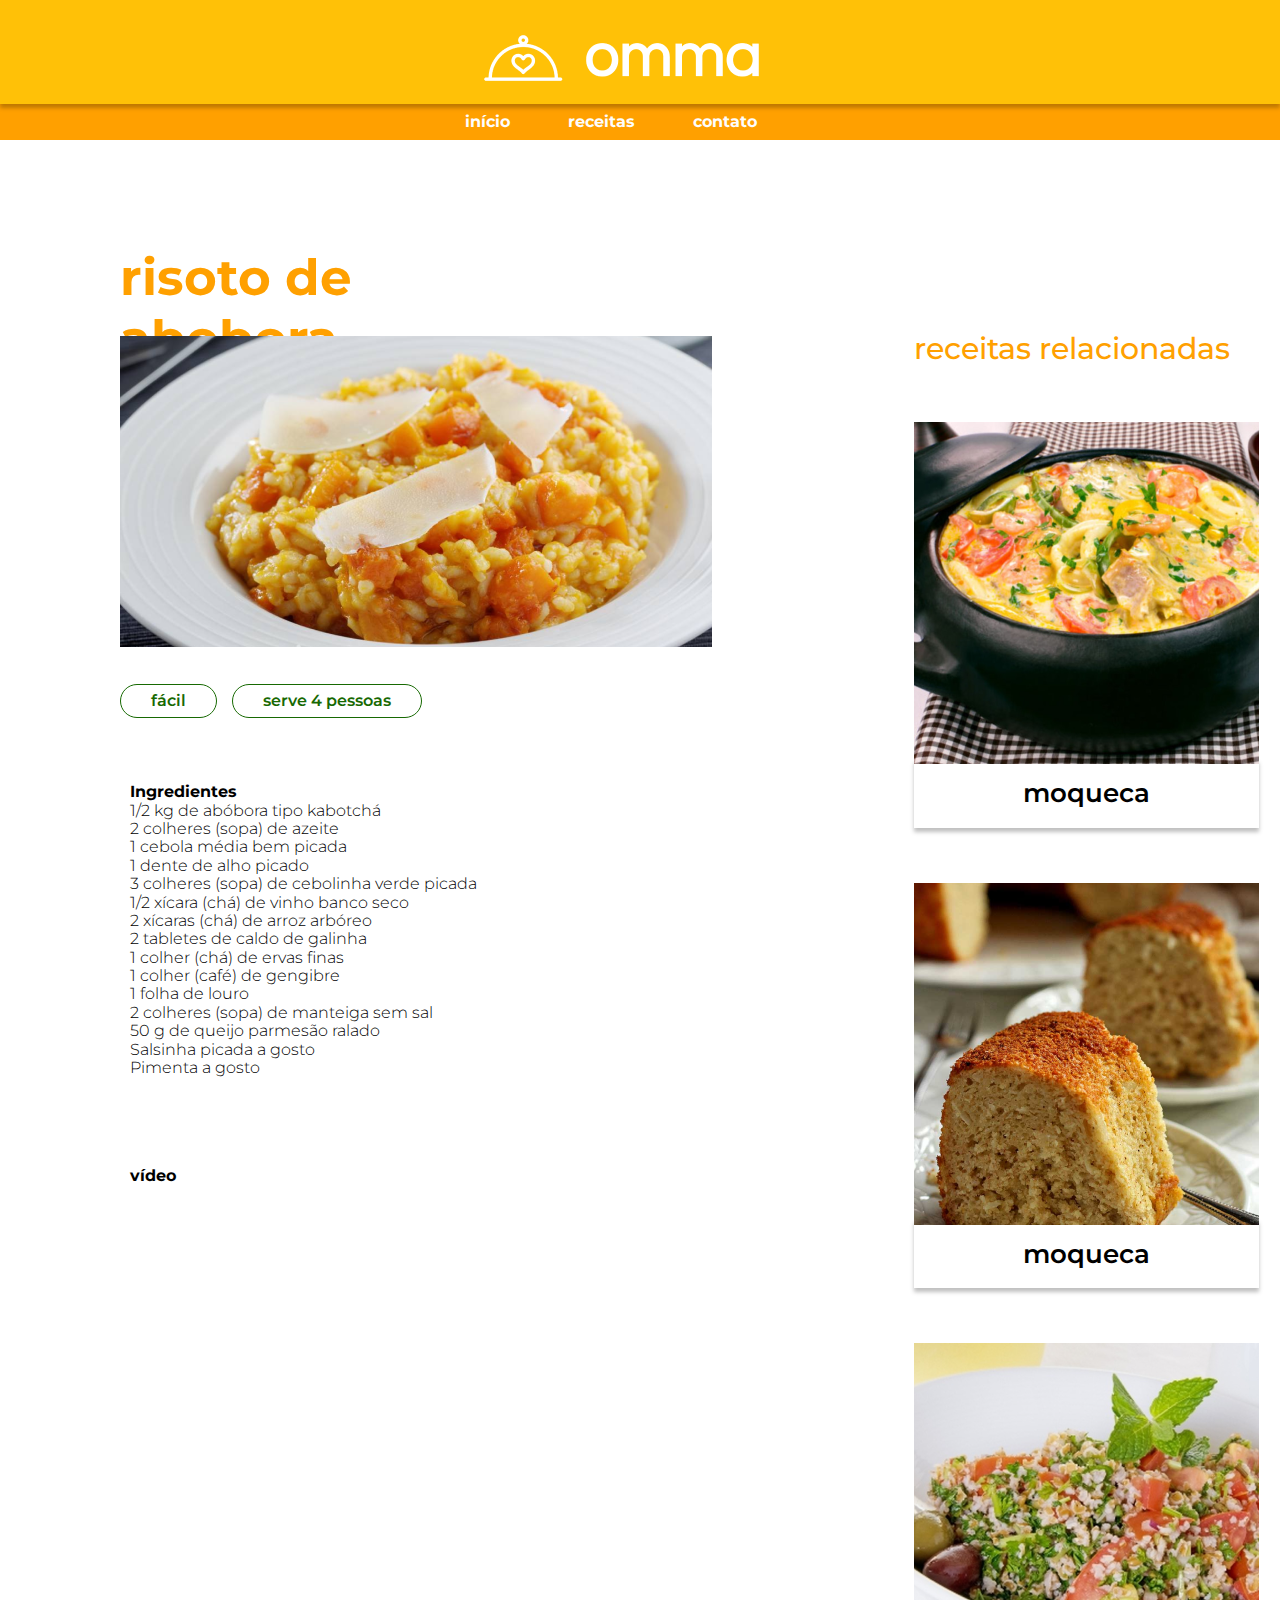
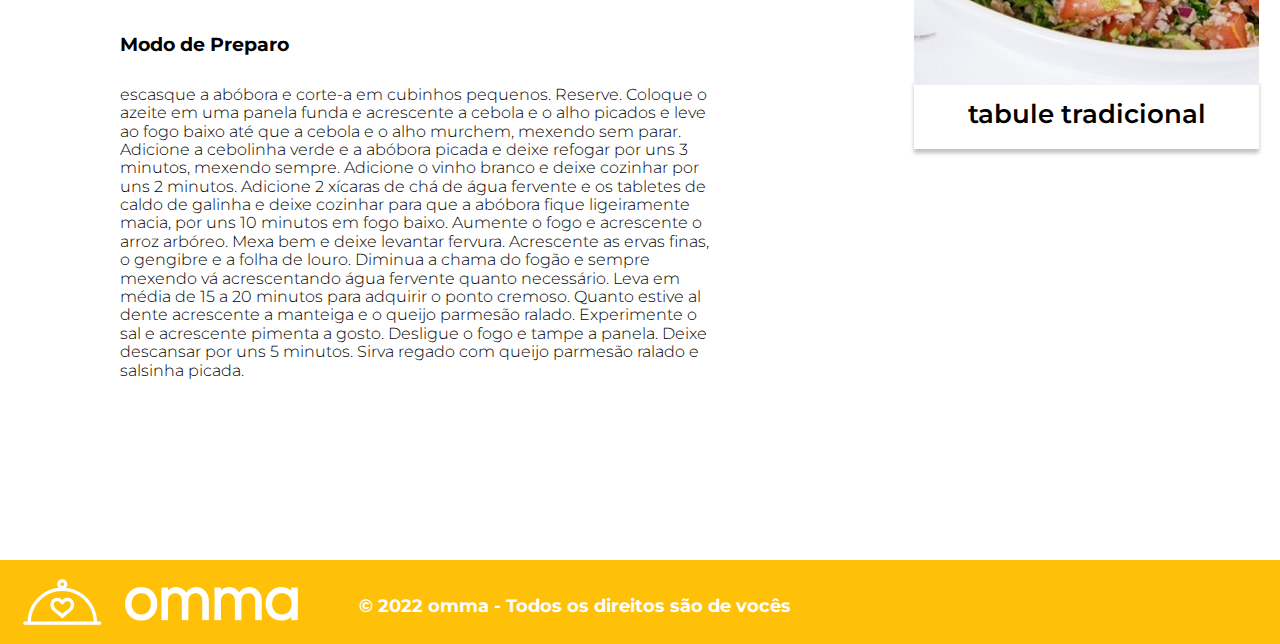
<file: index.html>
<!DOCTYPE html>
<html lang="pt-BR">
<head>
    <meta charset="UTF-8">
    <meta http-equiv="X-UA-Compatible" content="IE=edge">
    <meta name="viewport" content="width=device-width, initial-scale=1.0">
    <title>Omma</title>
    <link rel="stylesheet" href="./styles/normalize.css">
    <link rel="preconnect" href="https://fonts.googleapis.com">
    <link rel="preconnect" href="https://fonts.gstatic.com" crossorigin>
    <link href="https://fonts.googleapis.com/css2?family=Montserrat:wght@500;600;700&display=swap" rel="stylesheet">
    <link rel="stylesheet" href="./styles/global.css">
    <link rel="stylesheet" href="./styles/style.css">
</head>
<body>
    <header>
        <div class="header">
        <img id="logo" src="img-omma/logo.png" alt="logoomma">
        </div>
        <nav>
            <ul class="navigation">
                <li><a href="home.html">início</a></li>
                <li><a href="lista-receitas.html">receitas</a></li>
                <li><a href="contato.html">contato</a></li>
            </ul>
        </nav>
    </header>
    <main>
        
       <!-- Divisão para conteúdo principal -->
        
        <div>
            <h1>risoto de abobora</h1>
            <img class="risoto" src="./img-omma/risoto.png" alt="Foto risoto">
            <ul class="tags">
                <li>fácil</li>
                <li>serve 4 pessoas</li>
            </ul>
            <ul class="content1a">
                <li id="titlec1">Ingredientes</li>
                <li>1/2 kg de abóbora tipo kabotchá</li>
                <li>2 colheres (sopa) de azeite</li>
                <li>1 cebola média bem picada</li>
                <li>1 dente de alho picado</li>
                <li>3 colheres (sopa) de cebolinha verde picada</li>
                <li>1/2 xícara (chá) de vinho banco seco</li>
                <li>2 xícaras (chá) de arroz arbóreo</li>
                <li>2 tabletes de caldo de galinha</li>
                <li>1 colher (chá) de ervas finas</li>
                <li>1 colher (café) de gengibre</li>
                <li>1 folha de louro</li>
                <li>2 colheres (sopa) de manteiga sem sal</li>
                <li>50 g de queijo parmesão ralado</li>
                <li>Salsinha picada a gosto</li>
                <li>Pimenta a gosto</li>
                <li id="titlec2">vídeo</li>
            </ul>

            <iframe class="video" width="560" height="315" src="https://www.youtube.com/embed/Mxc3RQE4yAg" 
            title="YouTube video player" frameborder="0" 
            allow="accelerometer; autoplay; clipboard-write; encrypted-media; gyroscope; picture-in-picture" 
            allowfullscreen></iframe>

            <h3 id="titlec3">Modo de Preparo</h3>
            <p class="content1b"> escasque a abóbora e corte-a em cubinhos pequenos. Reserve. Coloque o azeite em uma panela funda e acrescente a cebola e o alho picados e leve ao fogo baixo até que a cebola e o alho murchem, mexendo sem parar. Adicione a cebolinha verde e a abóbora picada e deixe refogar por uns 3 minutos, mexendo sempre. Adicione o vinho branco e deixe cozinhar por uns 2 minutos. Adicione 2 xícaras de chá de água fervente e os tabletes de caldo de galinha e deixe cozinhar para que a abóbora fique ligeiramente macia, por uns 10 minutos em fogo baixo. Aumente o fogo e acrescente o arroz arbóreo. Mexa bem e deixe levantar fervura. Acrescente as ervas finas, o gengibre e a folha de louro. Diminua a chama do fogão e sempre mexendo vá acrescentando água fervente quanto necessário. Leva em média de 15 a 20 minutos para adquirir o ponto cremoso. Quanto estive al dente acrescente a manteiga e o queijo parmesão ralado. Experimente o sal e acrescente pimenta a gosto. Desligue o fogo e tampe a panela. Deixe descansar por uns 5 minutos. Sirva regado com queijo parmesão ralado e salsinha picada.</p>
        </div>
        
        <!-- Divisão para conteúdo complementar -->

        <div>
            <aside>
                <h2 id="titlec4">receitas relacionadas</h2>

                <img class="imgaside" src="./img-omma/moqueca.png" alt="Foto moqueca">
                <p class="contentimg">moqueca</p>

                <img class="imgaside"src="./img-omma/bolo-banana.png" alt="Foto bolo de banana">
                <p class="contentimg">moqueca</p>
                
                <img class="imgaside" src="./img-omma/tabule.png" alt="Foto tabule">
                <p class="contentimg">tabule tradicional</p>  
            </aside>
        </div>
    </main>
    <footer class="footer">
        <img src="./img-omma/logo.png" alt="logo rodapé">
        <p>© 2022 omma - Todos os direitos são de vocês</p>


    </footer>
    
    
</body>
</html>
</file>
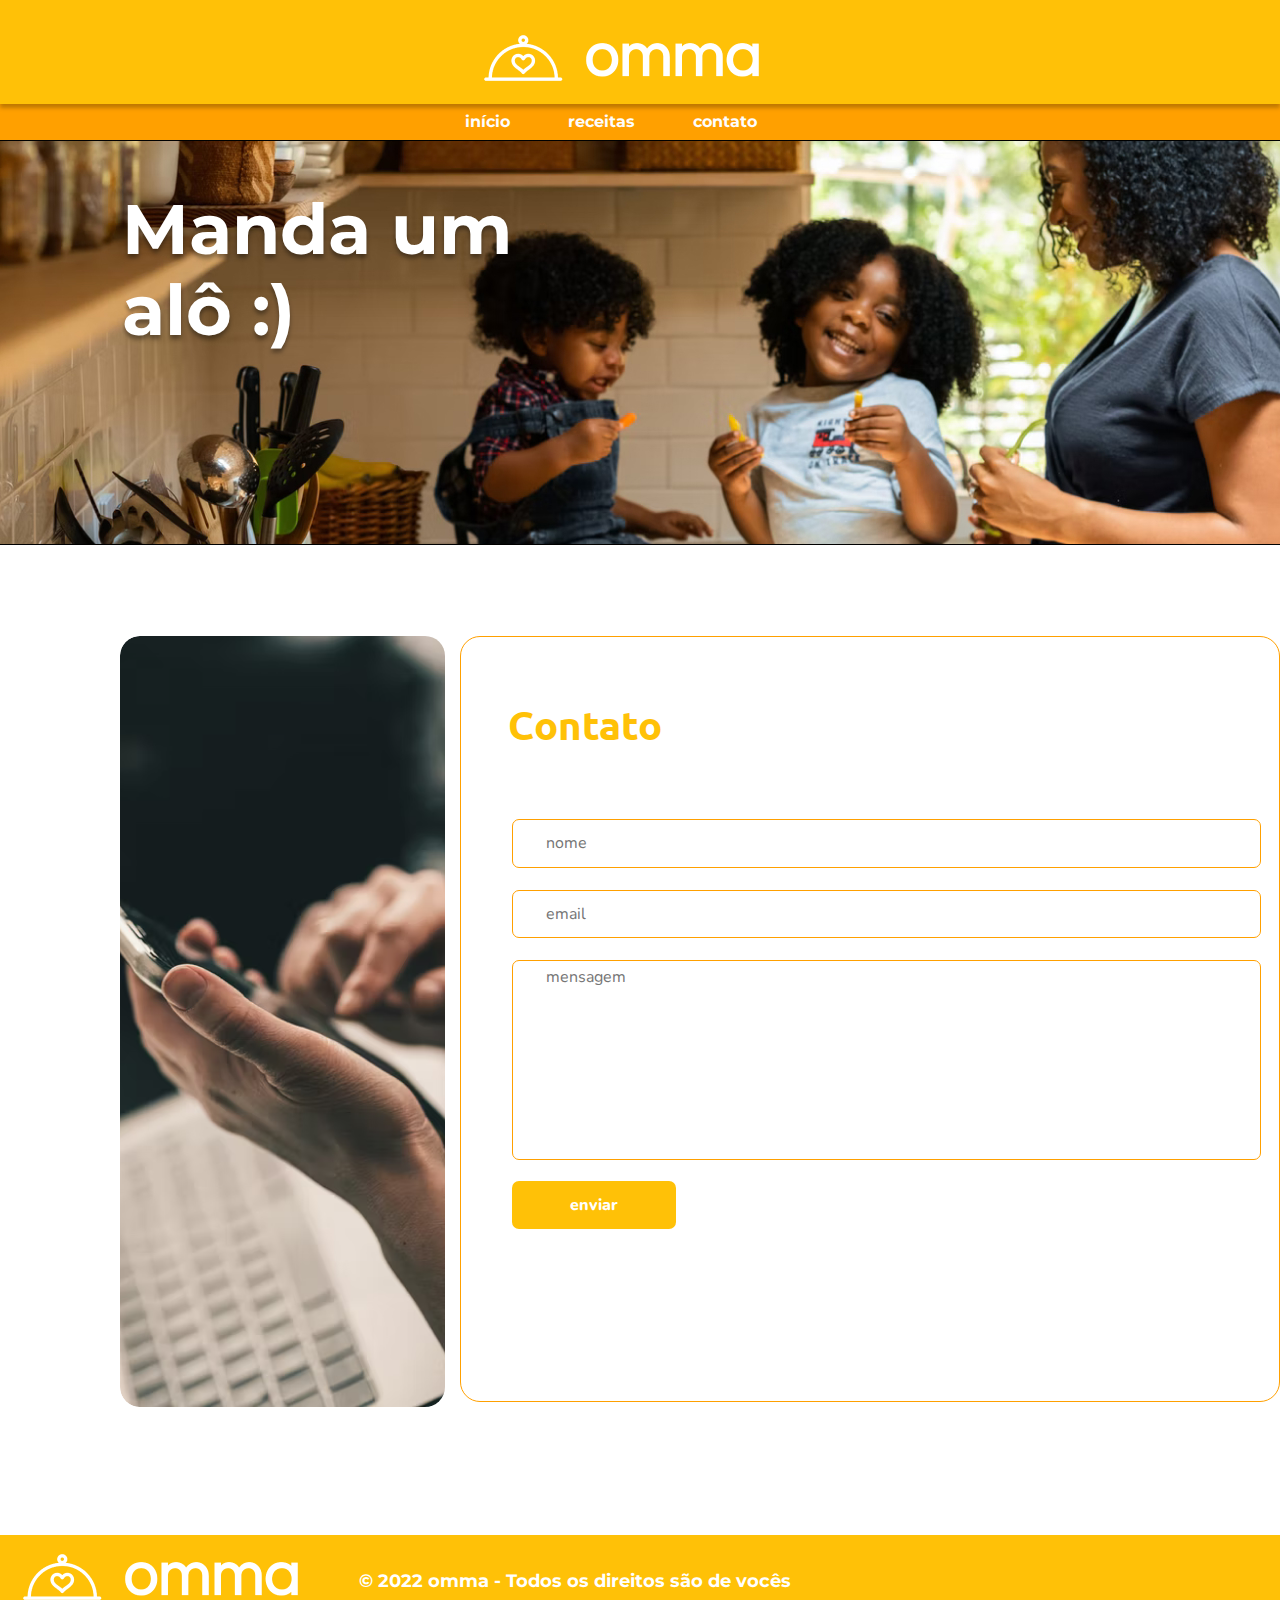
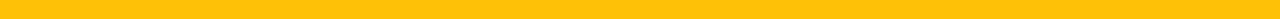
<file: contato.html>
<!DOCTYPE html>
<html lang="pt-BR">
<head>
    <meta charset="UTF-8">
    <meta http-equiv="X-UA-Compatible" content="IE=edge">
    <meta name="viewport" content="width=device-width, initial-scale=1.0">
    <title>Omma</title>
    <link rel="stylesheet" href="./styles/normalize.css">
    <link rel="preconnect" href="https://fonts.googleapis.com">
    <link rel="preconnect" href="https://fonts.gstatic.com" crossorigin>
    <link href="https://fonts.googleapis.com/css2?family=Montserrat:wght@500;600&family=Nunito&family=Ubuntu:wght@700&display=swap" rel="stylesheet">
    <link rel="stylesheet" href="./styles/global.css">
    <link rel="stylesheet" href="./styles/contato.css">
</head>
<body>
    <header>
        <div class="header">
        <img id="logo" src="img-omma/logo.png" alt="logoomma">
        </div>
        <nav>
            <ul class="navigation">
                <li><a href="home.html">início</a></li>
                <li><a href="lista-receitas.html">receitas</a></li>
                <li><a href="contato.html">contato</a></li>
            </ul>
        </nav>
    </header>

    <main>

       
        <section>
            <h2>Manda um alô</h2>
                <div class="display">
                    <div width="350px" height="771px" class="image-aside"></div>
                    <form action="" method="post">

                        <fieldset>
                            <legend class="legend" >Contato</legend>

                            <label>
                                <span class="screen-reader-only">Nome</span>
                                <input class="input-name" type="text" name="nome" required placeholder="nome" />
                            </label>
                            
                            <label>
                                <span class="screen-reader-only">Email</span>
                                <input type="email" name="email" required placeholder="email">
                            </label>

                            <label>
                                <span class="screen-reader-only">Mensagem</span>
                                <textarea  class="textarea" name="mensagem" required placeholder="mensagem" cols="30" rows="10"></textarea>
                            </label>

                            <input class="button" type="submit" value="Enviar">
                        
                        </fieldset>
                    
                    </form>
            </div>
        </section>
       
    </main>
    <footer class="footer">
        <img src="./img-omma/logo.png" alt="logo rodapé">
        <p>© 2022 omma - Todos os direitos são de vocês</p>


    </footer>

</body>
</html>
</file>
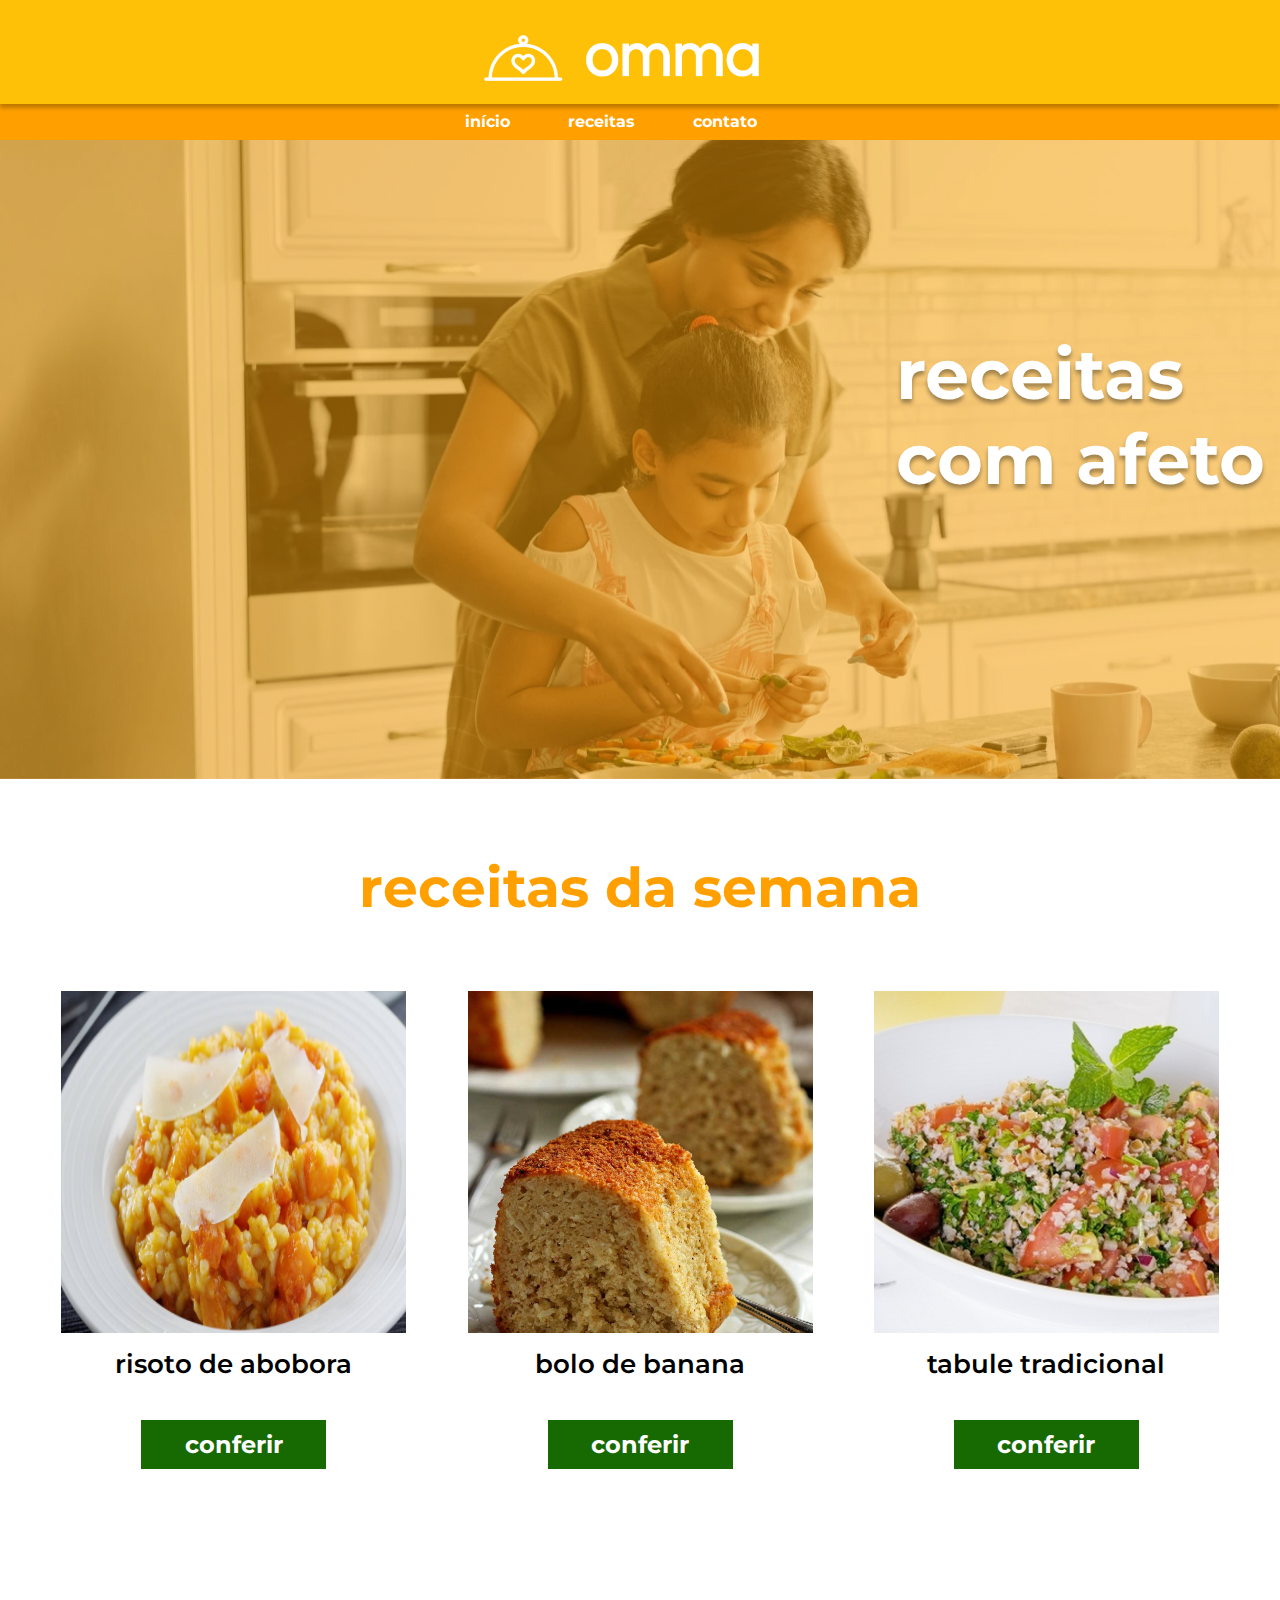
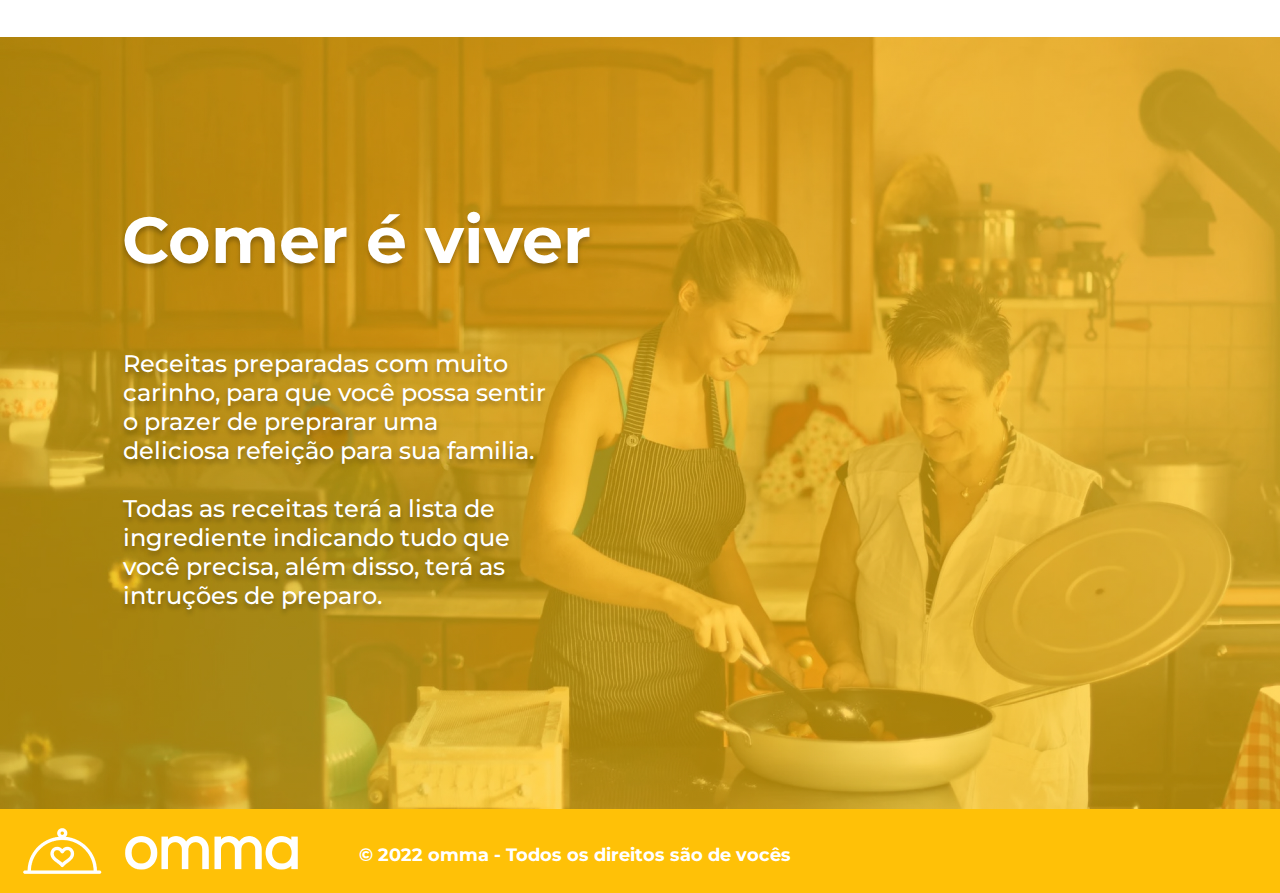
<file: home.html>
<!DOCTYPE html>
<html lang="pt-BR">
<head>
    <meta charset="UTF-8">
    <meta http-equiv="X-UA-Compatible" content="IE=edge">
    <meta name="viewport" content="width=device-width, initial-scale=1.0">
    <title>Omma</title>
    <link rel="stylesheet" href="./styles/normalize.css">
    <link rel="preconnect" href="https://fonts.googleapis.com">
    <link rel="preconnect" href="https://fonts.gstatic.com" crossorigin>
    <link href="https://fonts.googleapis.com/css2?family=Montserrat:wght@500;600;700&display=swap" rel="stylesheet">
    <link rel="stylesheet" href="./styles/global.css">
    <link rel="stylesheet" href="./styles/home.css">
</head>
<body>
    <header>
        <div class="header">
        <img id="logo" src="img-omma/logo.png" alt="logoomma">
        </div>
        <nav>
            <ul class="navigation">
                <li><a href="home.html">início</a></li>
                <li><a href="lista-receitas.html">receitas</a></li>
                <li><a href="contato.html">contato</a></li>
            </ul>
        </nav>
    </header>
   
    <main>
        
        <section class="section1">
            <h2>receitas com afeto</h2>
        </section>
       
        <articlea>
        <h1 class="main-title">Receitas da semana</h1>
            <div class="recipes">
                <article>
                    <img class="link-image" src="./img-omma/risoto.png" alt="Foto risoto de abobora">
                    <span class="title-recipe">risoto de abobora</span>
                    <a class="link-recipe" href="">conferir</a>
                </article>

                <article>
                    <img class="link-image" src="./img-omma/bolo-banana.png" alt="Foto bolo de banana">
                    <span class="title-recipe">bolo de banana</span>
                    <a class="link-recipe" href="">conferir</a>
                </article>

                <article>
                    <img class="link-image" src="./img-omma/tabule.png" alt="Foto tabule">
                    <span class="title-recipe">tabule tradicional</span>
                    <a class="link-recipe" href="">conferir</a>
                </article>
            </div>
        </articlea>

        <section class="section3">
            <h3>Comer é viver</h3>
            <p>Receitas preparadas com muito carinho, para que você possa sentir o prazer de preprarar uma deliciosa refeição para sua familia. <br><br>
                
                Todas as receitas terá a lista de ingrediente indicando tudo que você precisa, além disso, terá as intruções de preparo. </p>
        </section>
      
    </main>

    <footer class="footer">
        <img src="./img-omma/logo.png" alt="logo rodapé">
        <p>© 2022 omma - Todos os direitos são de vocês</p>


    </footer>

</body>
</html>
</file>
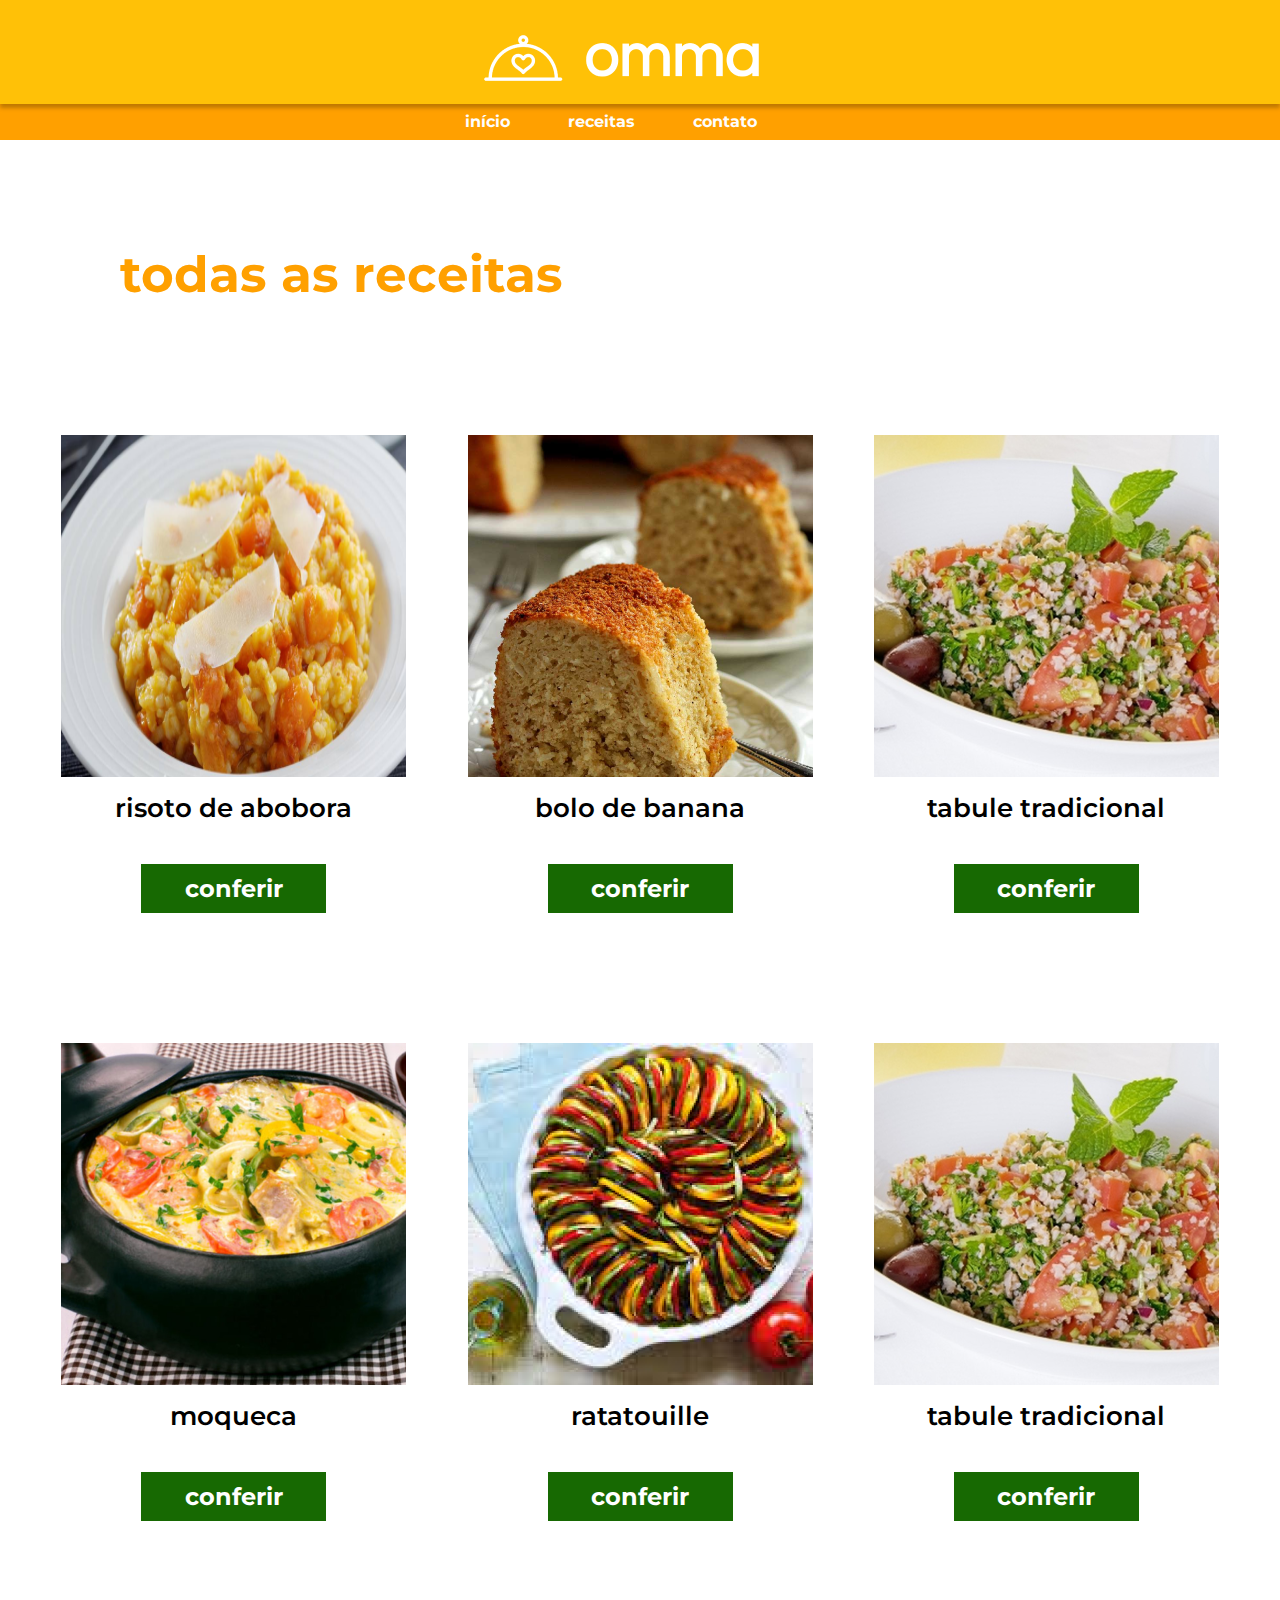
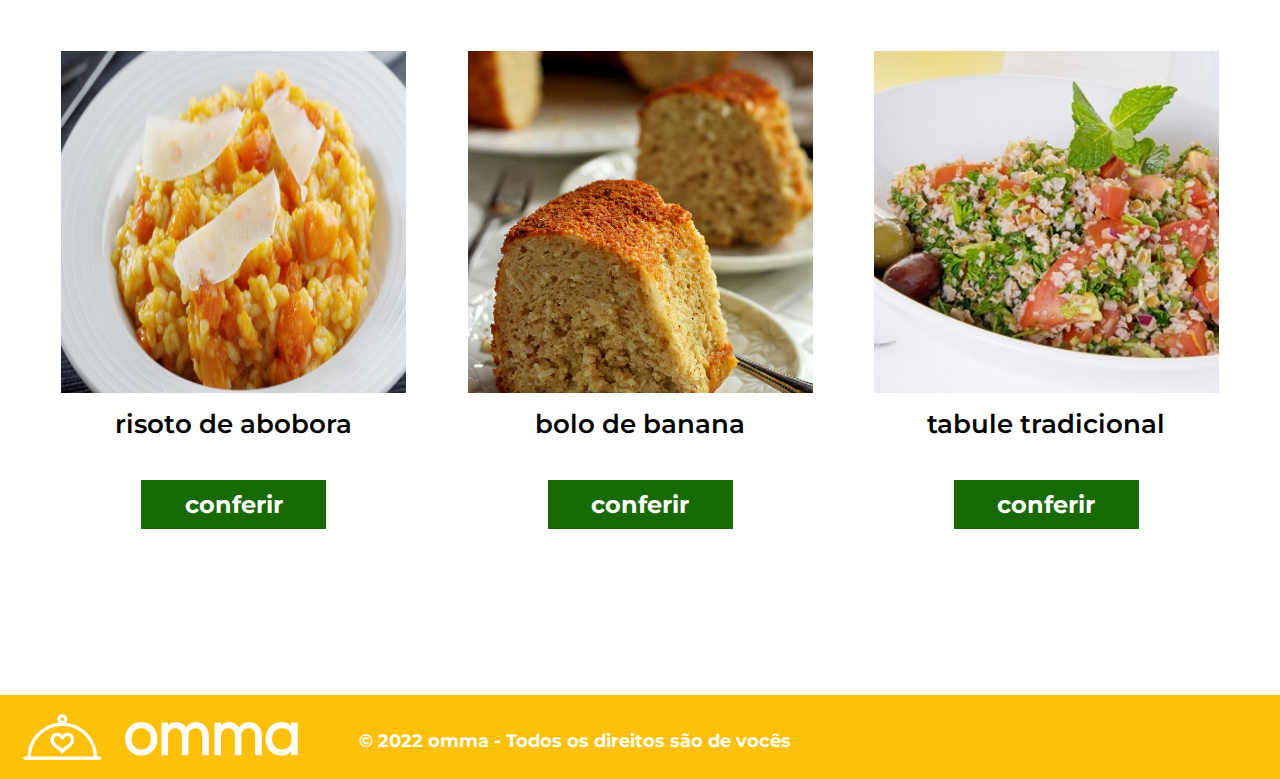
<file: lista-receitas.html>
<!DOCTYPE html>
<html lang="pt-BR">
<head>
    <meta charset="UTF-8">
    <meta http-equiv="X-UA-Compatible" content="IE=edge">
    <meta name="viewport" content="width=device-width, initial-scale=1.0">
    <title>Omma</title>
    <link rel="stylesheet" href="./styles/normalize.css">
    <link rel="preconnect" href="https://fonts.googleapis.com">
    <link rel="preconnect" href="https://fonts.gstatic.com" crossorigin>
    <link href="https://fonts.googleapis.com/css2?family=Montserrat:wght@500;600;700&display=swap" rel="stylesheet">
    <link rel="stylesheet" href="./styles/global.css">
    <link rel="stylesheet" href="./styles/lista-receitas.css">
</head>
<body>
    <header>
        <div class="header">
        <img id="logo" src="img-omma/logo.png" alt="logoomma">
        </div>
        <nav>
            <ul class="navigation">
                <li><a href="home.html">início</a></li>
                <li><a href="lista-receitas.html">receitas</a></li>
                <li><a href="contato.html">contato</a></li>
            </ul>
        </nav>
    </header>
   
    <main>
        
        <h1 class="main-title">Todas as receitas</h1>
       
        <div class="display-div">
            <article>
                <img class="link-image" src="./img-omma/risoto.png" alt="Foto risoto de abobora">
                <span class="title-recipe">risoto de abobora</span>
                <a class="link-recipe" href="">conferir</a>
            </article>

            <article>
                <img class="link-image" src="./img-omma/bolo-banana.png" alt="Foto bolo de banana">
                <span class="title-recipe">bolo de banana</span>
                <a class="link-recipe" href="">conferir</a>
            </article>

            <article>
                <img class="link-image" src="./img-omma/tabule.png" alt="Foto tabule">
                <span class="title-recipe">tabule tradicional</span>
                <a class="link-recipe" href="">conferir</a>
            </article>

            <article>
                <img class="link-image" src="./img-omma/moqueca.png" alt="Foto moqueca">
                <span class="title-recipe">moqueca</span>
                <a class="link-recipe" href="">conferir</a>
            </article>

            <article>
                <img class="link-image" src="./img-omma/ratatuille.png" alt="Foto ratatouille">
                <span class="title-recipe">ratatouille</span>
                <a class="link-recipe" href="">conferir</a>
            </article>

            <article>
                <img class="link-image" src="./img-omma/tabule.png" alt="Foto tabule">
                <span class="title-recipe">tabule tradicional</span>
                <a class="link-recipe" href="">conferir</a>
            </article>

            <article>
                <img class="link-image" src="./img-omma/risoto.png" alt="Foto risoto">
                <span class="title-recipe">risoto de abobora</span>
                <a class="link-recipe" href="">conferir</a>
            </article>

            <article>
                <img class="link-image" src="./img-omma/bolo-banana.png" alt="Foto bolo de banana">
                <span class="title-recipe">bolo de banana</span>
                <a class="link-recipe" href="">conferir</a>
            </article>

            <article>
                <img class="link-image" src="./img-omma/tabule.png" alt="Foto tabule">
                <span class="title-recipe">tabule tradicional</span>
                <a class="link-recipe" href="">conferir</a>
            </article>
        </div>
      
    </main>

    <footer class="footer">
        <img src="./img-omma/logo.png" alt="logo rodapé">
        <p>© 2022 omma - Todos os direitos são de vocês</p>


    </footer>

</body>
</html>
</file>
<file: styles/global.css>
/* Estilo header e nav */

.header{
    
    position: relative;
   background-color: #FFC107;
   box-shadow: 0px 4px 4px rgba(0, 0, 0, 0.25);
   width: 100%;
}
main{
    font-family: 'Montserrat', sans-serif;
    
}
   
#logo{
    width: 324px;
    height: 84px;
    margin-top: 16px;
    margin-left: 36%;
    
}

.navigation{
    display: flex;
    flex-direction: row;
    justify-content: center;
    list-style: none;
    text-decoration: none;
    font-family: 'Montserrat', sans-serif;
    font-weight: 700;
    size: 20px;
    line-height: 24px;
    background-color: #FFA000;
    margin-top: 0px;
    margin-bottom: 0;
    padding: 6px
    
}
nav a{
    text-decoration: none;
    color: #FDFDFD;
    margin-right: 58px;
    
}

/* footer */

footer{
    background-color: #FFC107;
    width: 100%;
    display: flex;
}

footer img{
    width: 324px;
    height: 84px;
}
footer p{
    font-family: 'Montserrat', sans-serif;
    font-weight: 700;
    font-size: 18px;
    line-height: 22px;
    color: white;
    margin: 35px 0 0 35px;

}

.screen-reader-only {
    clip: rect(0 0 0 0); 
    clip-path: inset(50%);
    height: 1px;
    overflow: hidden;
    position: absolute;
    white-space: nowrap; 
    width: 1px;
}

:focus {
    outline: 0;
}

@media screen and (max-width: 850px){
    #logo{ 
        margin-left: 20%;

    }
header{
    width: 100%;
}
footer{
    width: 100%;
}
}
@media screen and (max-width: 550px){
    #logo{ 
        margin-left: 10%;

    }
    footer{
        display: flex;
        flex-direction: column;
    }
    footer img{
        margin: auto;
    }
    footer p{
        margin: 3% 0 3% 3%;
    }
}

@media screen and (max-width: 400px){
    .header{
        width: 100%;
    }


}
</file>
<file: styles/style.css>
/* Estilo conteúdo principal */
main{
    display: flex;
}
h1{
    color: #FFA000;
    font-family: 'Montserrat', sans-serif;
    font-style: normal;
    font-weight: 700;
    font-size: 50px;
    line-height: 61px;
    text-transform: lowercase;
    width: 462px;
    height: 61px;
    margin: 107px 0 0 120px;
}
.risoto{
    width: 592px;
    height: 311px;
    margin: 28px 0 0 120px;
}
.tags{
    display: flex;
    flex-wrap: wrap;
    list-style: none;
    margin: 32px 0 0 80px;
    padding-right: 15px;
    
    
}
.tags li{
    box-sizing: border-box;
    font-family: 'Montserrat', sans-serif;
    font-weight: 600;
    color: #176902;
    size: 18px;
    border: 1px solid #176902;
    border-radius: 47px;
    text-align: center;
    padding: 7px 30px 7px 30px;
    margin-right: 15px;
    
}
.content1a{
    font-family: 'Montserrat', sans-serif;
    font-weight: 300;
    size: 20px;
    list-style: none;
    margin: 65px 0 0 90px;
    width: 592px;
    
}

#titlec1{
    font-weight: 700;
}
#titlec2{
    font-weight: 700;
    margin-top: 90px;
}

.video{
    width: 580px;
    height: 317px;
    margin: 37px 0 0 120px;
}

.content1b{
    font-family: 'Montserrat', sans-serif;
    font-weight: 300;
    size: 20px;
    max-width: 592px;
    max-height: 576px;
    margin: 30px 0 25% 120px;
    
}
#titlec3 {
    font-family: 'Montserrat', sans-serif;
    font-weight: 700;
    margin: 90px 0 0 120px;   
}

/* conteúdo complementar */


#titlec4 {
    
    width: 321px;
    height: 37px;
    color: #FFA000;
    font-family: 'Montserrat', sans-serif;
    font-weight: 500;
    font-size: 30px;
    line-height: 37px;
    margin: 190px 0 0 192px;
}

.imgaside{
    width: 345px;
    height: 342px;
    margin: 55px 0 0 192px;
}

.contentimg{
    display: flex;
    justify-content: center;
    align-items: center;
    width: 345px;
    height: 69px;
    font-family: 'Montserrat', sans-serif;
    font-weight: 600;
    font-size: 26px;
    line-height: 32px;
    background: #FFFFFF;
    box-shadow: 0px 4px 4px rgba(0, 0, 0, 0.25);
    margin: -10px 0 0 192px;
}

@media screen and (max-width: 1265px){
main{
    flex-direction: column;
}
.content1b{
    margin-bottom: 0;
}
footer{
    margin-top: 20%;
}
}

@media screen and (max-width: 720px){
    .risoto{
        width: 390px;
    }
    .video{
        width: 480px;
        height: 266px
        ;
    }

}
</file>
<file: styles/contato.css>
main > section {
    background: url("../img-omma/banner-formulario.jpg") 50% 0 repeat-x;
}

main > section h2 {
    margin: 0 122px 186px;
    padding-top: 49px;
    width: 419px;
    font-size: 70px;
    font-weight: 700;
    color: white;
    text-shadow: 0px 4px 4px rgba(0, 0, 0, 0.36);
}

main > section h2::after {
    content: ' :)';
}

.display{
    display: flex;
    
}

.image-aside{
    background: url(../img-omma/image-aside.jpg);
    height: 771px;
    width: 350px;
    border-radius: 20px;
    margin: 100px 0 0 120px;
}

form{
    width: 820px;
    height: 766px;
    border: 1px solid #FFA000;
    box-sizing: border-box;
    border-radius: 20px;
    margin: 100px 0 133px 15px;
}

fieldset{
    border: none;
}

fieldset input{
    Width: 749.44px;
    Height: 48.65px;
    font-family: 'Nunito', sans-serif;
    font-style: normal;
    font-weight: 400;
    font-size: 16px;
    line-height: 22px;
    text-transform: lowercase;
    background: #FFFFFF;
    border: 1px solid #FFA000;
    box-sizing: border-box;
    border-radius: 7px;
    margin: 0 33px 22px 37px;
    padding: 7px 0 7px 33px;
}

.legend{
    font-family: 'Ubuntu', sans-serif;
    font-style: normal;
    font-weight: 700;
    font-size: 40px;
    line-height: 46px;
    color: #FFC107;
    padding: 64px 0 66px 33px;
}

.textarea{
    margin: 0 33px 16px 37px;
    background: #FFFFFF;
    border: 1px solid #FFA000;
    box-sizing: border-box;
    border-radius: 7px;
    Width:749px;
    resize: none;
    padding: 7px 0 7px 33px;
    font-family: 'Nunito', sans-serif;
    font-style: normal;
    font-weight: 400;
}

.button{
    Width: 164.18px;
    Height: 48.65px;
    background: #FFC107;
    color: #FFFFFF;
    font-weight: 800;
    font-size: 16px;
    line-height: 22px;
    text-align: center;
    text-transform: lowercase;
    border:none;
    padding: 0;

}
</file>
<file: styles/home.css>
.section1{
    width: 100%;
    height: 638.18px;
    background: linear-gradient(0deg, rgba(255, 160, 0, 0.3), 
    rgba(255, 160, 0, 0.3)), url(../img-omma/homeback1.jpg);
    
}

section h2{
    margin: 0;
    Width: 370px;
    Height: 170px;
    font-weight: 700;
    font-size: 70px;
    line-height: 85px;
    text-transform: lowercase;
    color: #FFFFFF;
    text-shadow: 0px 4px 4px rgba(0, 0, 0, 0.36);
    padding: 15% 0 0 70%;
}

.main-title{
    margin: 75px 305px 0 305px;
    text-align: center;
    font-weight: 700;
    font-size: 55px;
    line-height: 67px;
    text-transform: lowercase;
    color: #FFA000;
}

.recipes{
    display: flex;
    flex-wrap: wrap;
    justify-content: space-evenly;
}

.link-image{
    display: block;
    width: 345px;
    height: 342px;
    margin-top: 70px;
    
}

.title-recipe{
    display: block;
    text-align: center;
    margin-top: 15px;
    font-family: Montserrat;
    font-size: 26px;
    font-style: normal;
    font-weight: 600;
    line-height: 32px;
    letter-spacing: 0em;
}

.link-recipe{
    display: block;
    text-align: center;
    font-size: 24px;
    font-style: normal;
    font-weight: 700;
    line-height: 29px;
    text-decoration: none;
    color: #ffff;
    letter-spacing: 0em;
    background: #176902;
    margin: 40px 80px 0 80px;
    padding: 10px 43px;
    
}

.section3{
    width: 100%;
    Height: 772px;
    background: linear-gradient(0deg, rgba(255, 193, 7, 0.4), 
    rgba(255, 193, 7, 0.4)), url(../img-omma/homeback2.jpg);
    margin-top: 168px;
}

section h3 {
    font-style: normal;
    font-weight: 700;
    font-size: 65px;
    line-height: 79px;
    color: #FFFFFF;
    text-shadow: 0px 4px 4px rgba(0, 0, 0, 0.25);
    padding: 163px 0 0 122px;
}

section p {
    width: 424px;
    height: 333px;
    font-style: normal;
    font-weight: 500;
    font-size: 24px;
    line-height: 29px;
    color: #FFFFFF;
    text-shadow: 0px 4px 4px rgba(0, 0, 0, 0.25);
    margin: 70px 0 0 123px;
}

@media screen and (max-width: 1250px){
    section h2{
        padding: 15% 0 0 15%;
    }
    
}

@media screen and (max-width: 850px){
    .main-title{
        margin: 75px 20% 0 20%;
    }
    section p {
        width: 350px;
        margin-bottom: 123px;
    }
    
}

@media screen and (max-width: 550px){
    .section1{
    background-position: center;
    }
    section h2{
        font-size: 60px;
    }
    section p {
        width: 250px;
        font-size: 20px;
    }

}
</file>
<file: styles/lista-receitas.css>
h1{
    
    margin: 104px 0 0 120px;
    font-style: normal;
    font-weight: 700;
    font-size: 50px;
    text-transform: lowercase;
    line-height: 61px;
    color: #FFA000;
    
    

}

.display-div{
    display: flex;
    flex-wrap: wrap;
    justify-content: space-evenly
}

.link-image{
    display: block;
    width: 345px;
    height: 342px;
    margin-top: 130px;
    
}

.title-recipe{
    display: block;
    text-align: center;
    margin-top: 15px;
    font-family: Montserrat;
    font-size: 26px;
    font-style: normal;
    font-weight: 600;
    line-height: 32px;
    letter-spacing: 0em;
}

.link-recipe{
    display: block;
    text-align: center;
    font-size: 24px;
    font-style: normal;
    font-weight: 700;
    line-height: 29px;
    text-decoration: none;
    color: #ffff;
    letter-spacing: 0em;
    background: #176902;
    margin: 40px 80px 0 80px;
    padding: 10px 43px;
}

footer{
    margin-top: 166px;
}
</file>
